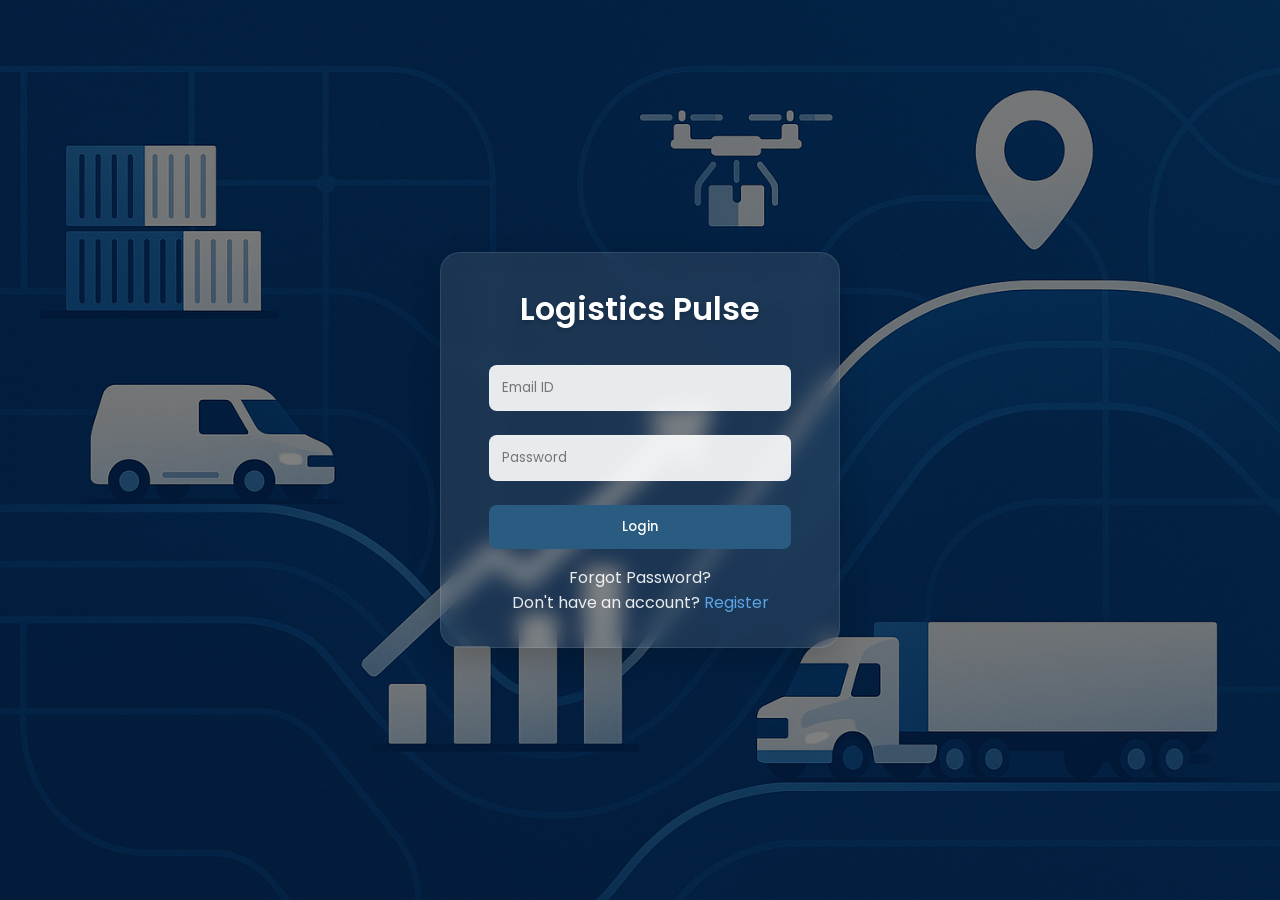
<file: index.html>
<!DOCTYPE html>          
<html lang="en">                            
<head>                             
    <meta charset="UTF-8">              
    <meta name="viewport" content="width=device-width, initial-scale=1.0">       
    <title>Logistics Pulse - BI Dashboard</title>  
    <link href="https://fonts.googleapis.com/css2?family=Poppins:wght@300;400;500;600;700&display=swap" rel="stylesheet">
    <style>
        :root {
            --primary: #2A5C82;
            --secondary: #5BA4E6;
            --accent: #FF6B6B;
            --light: #F8F9FA;
            --dark: #212529;
        }

        * {
            margin: 0;
            padding: 0;
            box-sizing: border-box;
            font-family: 'Poppins', sans-serif;
        }

        body {
            background: var(--light);
        }

        /* Login Page with Background */
        .login-container {
            display: flex;
            justify-content: center;
            align-items: center;
            min-height: 100vh;
            background: linear-gradient(rgba(0,0,0,0.5), rgba(0,0,0,0.5)),
                        url('image.png');
            background-size: cover;
            background-position: center;
        }

        .login-box {
            background: rgba(255, 255, 255, 0.1);
            padding: 2rem 3rem;
            border-radius: 20px;
            backdrop-filter: blur(10px);
            -webkit-backdrop-filter: blur(10px);
            box-shadow: 0 10px 30px rgba(0,0,0,0.2);
            width: 90%;
            max-width: 400px;
            border: 1px solid rgba(255,255,255,0.1);
        }

        .login-box h1 {
            color: white;
            margin-bottom: 2rem;
            text-align: center;
            font-weight: 600;
            text-shadow: 0 2px 4px rgba(0,0,0,0.2);
        }

        .form-group {
            margin-bottom: 1.5rem;
        }

        .form-group input {
            width: 100%;
            padding: 12px;
            border: 1px solid rgba(255,255,255,0.2);
            border-radius: 8px;
            background: rgba(255,255,255,0.9);
            transition: all 0.3s ease;
        }

        .form-group input:focus {
            outline: none;
            border-color: var(--secondary);
            box-shadow: 0 0 8px rgba(91,164,230,0.2);
        }

        .login-btn {
            width: 100%;
            padding: 12px;
            background: var(--primary);
            color: white;
            border: none;
            border-radius: 8px;
            cursor: pointer;
            transition: all 0.3s ease;
            font-weight: 500;
            backdrop-filter: blur(5px);
        }

        .login-btn:hover {
            background: var(--secondary);
            transform: translateY(-2px);
        }

        /* Navigation Bar */
        .navbar {
            position: fixed;
            top: 0;
            left: 0;
            right: 0;
            background: rgba(42, 92, 130, 0.9);
            backdrop-filter: blur(10px);
            padding: 1rem 2rem;
            display: none;
            z-index: 1000;
        }

        .nav-menu {
            display: flex;
            gap: 2rem;
            list-style: none;
        }

        .nav-item {
            color: white;
            cursor: pointer;
            padding: 0.5rem 1rem;
            border-radius: 8px;
            transition: all 0.3s ease;
        }

        .nav-item:hover {
            background: rgba(255,255,255,0.1);
        }

        .nav-item.active {
            background: var(--secondary);
        }

        /* Dashboard Container */
        .dashboard-container {
            display: grid;
            grid-template-columns: 250px 1fr;
            min-height: 100vh;
        }

        /* Side Menu */
        .side-menu {
            background: white;
            padding: 2rem;
            box-shadow: 5px 0 15px rgba(0,0,0,0.05);
            position: sticky;
            top: 0;
            height: 100vh;
        }

        .menu-item {
            padding: 1rem;
            margin: 0.5rem 0;
            border-radius: 8px;
            cursor: pointer;
            transition: all 0.3s ease;
            color: var(--dark);
        }

        .menu-item:hover {
            background: var(--light);
            color: var(--primary);
        }

        .menu-item.active {
            background: var(--primary);
            color: white;
        }

        /* Main Content */
        .main-content {
            padding: 3rem;
            background: #f4f7fa;
        }

        .section {
            opacity: 0;
            transform: translateY(20px);
            transition: all 0.4s ease;
            min-height: 80vh;
            display: none;
        }

        .section.active {
            opacity: 1;
            transform: translateY(0);
            display: block;
        }

        .hero-section {
            text-align: center;
            margin-bottom: 3rem;
            padding: 4rem 0 2rem;
        }

        .key-points {
            display: grid;
            grid-template-columns: repeat(auto-fit, minmax(300px, 1fr));
            gap: 2rem;
            margin-bottom: 3rem;
        }

        .point-card {
            background: white;
            padding: 2rem;
            border-radius: 15px;
            box-shadow: 0 5px 15px rgba(0,0,0,0.05);
            transition: all 0.3s ease;
        }

        .point-card:hover {
            transform: translateY(-5px);
            box-shadow: 0 10px 25px rgba(0,0,0,0.1);
        }

        .dashboard-btn {
            display: inline-block;
            padding: 1rem 2rem;
            background: var(--primary);
            color: white;
            text-decoration: none;
            border-radius: 50px;
            transition: all 0.3s ease;
            font-weight: 500;
            box-shadow: 0 5px 15px rgba(42,92,130,0.3);
        }

        .dashboard-btn:hover {
            background: var(--secondary);
            transform: translateY(-3px);
        }

        .dashboard-frame {
            width: 100%;
            height: calc(100vh - 150px);
            border: none;
            border-radius: 15px;
            box-shadow: 0 10px 30px rgba(0,0,0,0.1);
            background: url('https://i.gifer.com/ZZ5H.gif') center center no-repeat;
            background-size: 50px;
        }

        .content-card {
            background: white;
            padding: 2rem;
            border-radius: 15px;
            margin-bottom: 2rem;
            box-shadow: 0 5px 15px rgba(0,0,0,0.05);
        }

        @media (max-width: 768px) {
            .dashboard-container {
                grid-template-columns: 1fr;
                margin-top: 60px;
            }
            
            .side-menu {
                display: none;
            }
            
            .main-content {
                padding: 2rem 1rem;
            }
            
            .navbar {
                display: flex;
            }
        }

        /* Login Page Links */
        .login-links {
            text-align: center;
            margin-top: 1rem;
            color: rgba(255,255,255,0.9);
        }
        
        .login-links a {
            color: rgba(255,255,255,0.9);
            text-decoration: none;
            transition: opacity 0.3s ease;
        }
        
        .login-links a:hover {
            opacity: 0.8;
        }
    </style>
</head>
<body>
    <!-- Login Page -->
    <div class="login-container">
        <div class="login-box">
            <h1>Logistics Pulse</h1>
            <form id="loginForm">
                <div class="form-group">
                    <input type="email" placeholder="Email ID" required>
                </div>
                <div class="form-group">
                    <input type="password" placeholder="Password" required>
                </div>
                <button type="submit" class="login-btn">Login</button>
            </form>
            <div class="login-links">
                <a href="#">Forgot Password?</a>
                <p>Don't have an account? <a href="#" style="color: var(--secondary);">Register</a></p>
            </div>
        </div>
    </div>

    <!-- Navigation Bar -->
    <nav class="navbar">
        <ul class="nav-menu">
            <li class="nav-item active" data-section="home">Home</li>
            <li class="nav-item" data-section="concept">Concept</li>
            <li class="nav-item" data-section="features">Features</li>
            <li class="nav-item" data-section="data">Data</li>
            <li class="nav-item" data-section="dashboard">Dashboard</li>
            <li class="nav-item" data-section="team">Team</li>
        </ul>
    </nav>

    <!-- Dashboard Page -->
    <div class="dashboard-container" style="display: none;">
        <div class="side-menu">
            <h2 style="color: var(--primary); margin-bottom: 2rem;">Menu</h2>
            <div class="menu-item active" data-section="home">Home</div>
            <div class="menu-item" data-section="concept">Project Concept</div>
            <div class="menu-item" data-section="features">Key Features</div>
            <div class="menu-item" data-section="data">Data Sources</div>
            <div class="menu-item" data-section="dashboard">Live Dashboard</div>
            <div class="menu-item" data-section="see-dashboard">See Dashboard</div>
            <div class="menu-item" data-section="team">Our Team</div>
        </div>

        <div class="main-content">
            <!-- Home Section -->
            <section id="home" class="section active">
                <div class="hero-section">
                    <h1 style="color: var(--primary); margin-bottom: 1rem;">Logistics Intelligence Platform</h1>
                    <p style="color: var(--dark); margin-bottom: 2rem;">Transform your supply chain with real-time analytics and AI-driven insights</p>
                    <a href="#dashboard" class="dashboard-btn">View Live Dashboard</a>
                </div>

                <div class="key-points">
                    
                    <div class="point-card">
                        <h3>🤖Predictions</h3>
                        <p>Predict demand fluctuations and potential disruptions using machine learning</p>
                    </div>
                    <div class="point-card">
                        <h3>🚚 Route Optimization</h3>
                        <p>Automated route planning and resource allocation for maximum efficiency</p>
                    </div>
                </div>
            </section>

            <!-- Dashboard Image Section -->
<section id="see-dashboard" class="section">
    <div class="content-card">
        <h2 style="color: var(--primary); margin-bottom: 1.5rem;">See the Dashboard</h2>
        <img src="dash.png" alt="Dashboard Image" style="width: 100%; border-radius: 15px;">
    </div>
</section>


            <!-- Project Concept Section -->
            <section id="concept" class="section">
                <div class="content-card">
                    <h2 style="color: var(--primary); margin-bottom: 1.5rem;">Project Concept</h2>
                    <p>Traditional logistics management faces challenges with fragmented data sources and manual processes. Our solution integrates IBM Cognos Analytics to provide:</p>
                    <ul style="padding-left: 2rem; margin-top: 1rem;">
                        <li>Centralized data management</li>
                        <li>Automated reporting systems</li>
                    </ul>
                </div>
            </section>

            <!-- Key Features Section -->
            <section id="features" class="section">
                <div class="content-card">
                    <h2 style="color: var(--primary); margin-bottom: 1.5rem;">Key Features</h2>
                    <div class="key-points" style="grid-template-columns: repeat(auto-fit, minmax(250px, 1fr));">
                        <div class="point-card">
                            <h3>📈 Dynamic Dashboards</h3>
                            <p>Customizable views for different user roles and business units</p>
                        </div>
                        <div class="point-card">
                            <h3>🔔 Smart Alerts</h3>
                            <p>Instant notifications for critical events and KPI thresholds</p>
                        </div>
                        <div class="point-card">
                            <h3>🌍 Geospatial View</h3>
                            <p>Interactive maps for shipment tracking and route visualization</p>
                        </div>
                    </div>
                </div>
            </section>

            <!-- Data Sources Section -->
            <section id="data" class="section">
                <div class="content-card">
                    <h2 style="color: var(--primary); margin-bottom: 1.5rem;">Integrated Data Sources</h2>
                    <div class="key-points">
                        <div class="point-card">
                            <h3>📦 Warehouse Management</h3>
                            <p>Inventory levels and storage optimization</p>
                        </div>
                        <div class="point-card">
                            <h3>🚚 Transportation Systems</h3>
                            <p>Fleet tracking and delivery performance metrics</p>
                        </div>
                        <div class="point-card">
                            <h3>📊 ERP Integration</h3>
                            <p>Financial data and purchase order synchronization</p>
                        </div>
                    </div>
                </div>
            </section>

            <!-- Dashboard Section -->
            <section id="dashboard" class="section">
                <div class="content-card">
                    <h2 style="color: var(--primary); margin-bottom: 1.5rem;">Live Operations Dashboard</h2>
                    <iframe src="https://us3.ca.analytics.ibm.com/bi/?perspective=dashboard&amp;pathRef=.my_folders%2FNew%2Bdashboard%2B19%2BTEAM&amp;closeWindowOnLastView=true&amp;ui_appbar=false&amp;ui_navbar=false&amp;shareMode=embedded&amp;action=view&amp;mode=dashboard&amp;subView=model00000195ae0ee911_00000000" width="320" height="200" frameborder="0" gesture="media" allow="encrypted-media" allowfullscreen=""></iframe></div>

            </section>

            <!-- Team Section -->
            <section id="team" class="section">
                <div class="content-card">
                    <h2 style="color: var(--primary); margin-bottom: 1.5rem;">Our Team</h2>
                    <div class="key-points">
                        <div class="point-card">
                            <h3>Divya Sri S</h3>
                            <p>Team Lead</p>
                        </div>
                        <div class="point-card">
                            <h3>Jagadeesh P</h3>
                            <p>Dashboard Creator</p>
                        </div>
                        <div class="point-card">
                            <h3>Keruthikraja A M</h3>
                            <p>Content creator</p>
                        </div>
                    </div>
                </div>
            </section>
        </div>
    </div>
    

<script>
        document.addEventListener('DOMContentLoaded', () => {
            // Login Handler
            document.getElementById('loginForm').addEventListener('submit', function(e) {
                e.preventDefault();
                document.querySelector('.login-container').style.display = 'none';
                document.querySelector('.dashboard-container').style.display = 'grid';
                document.querySelector('.navbar').style.display = 'flex';
            });

            // Navigation Handler
            function handleNavigation(element) {
                document.querySelectorAll('.menu-item, .nav-item').forEach(i => i.classList.remove('active'));
                document.querySelectorAll('.section').forEach(s => s.classList.remove('active'));
                
                element.classList.add('active');
                const sectionId = element.dataset.section;
                document.getElementById(sectionId).classList.add('active');
            }

            document.querySelectorAll('.menu-item, .nav-item').forEach(item => {
                item.addEventListener('click', function() {
                    handleNavigation(this);
                });
            });

            // Dashboard Button Handler
            document.querySelector('.dashboard-btn').addEventListener('click', function(e) {
                e.preventDefault();
                handleNavigation(document.querySelector('[data-section="dashboard"]'));
            });
        });
    // Handle active navigation and section visibility
    document.querySelectorAll('.menu-item').forEach(item => {
        item.addEventListener('click', function() {
            // Remove active class from all menu items
            document.querySelectorAll('.menu-item').forEach(menu => menu.classList.remove('active'));

            // Add active class to the clicked item
            this.classList.add('active');

            // Hide all sections
            document.querySelectorAll('.section').forEach(section => section.classList.remove('active'));

            // Show the corresponding section based on data-section attribute
            const sectionId = this.getAttribute('data-section');
            document.getElementById(sectionId).classList.add('active');
        });
    });

    </script>
</body>
</html>
</file>
